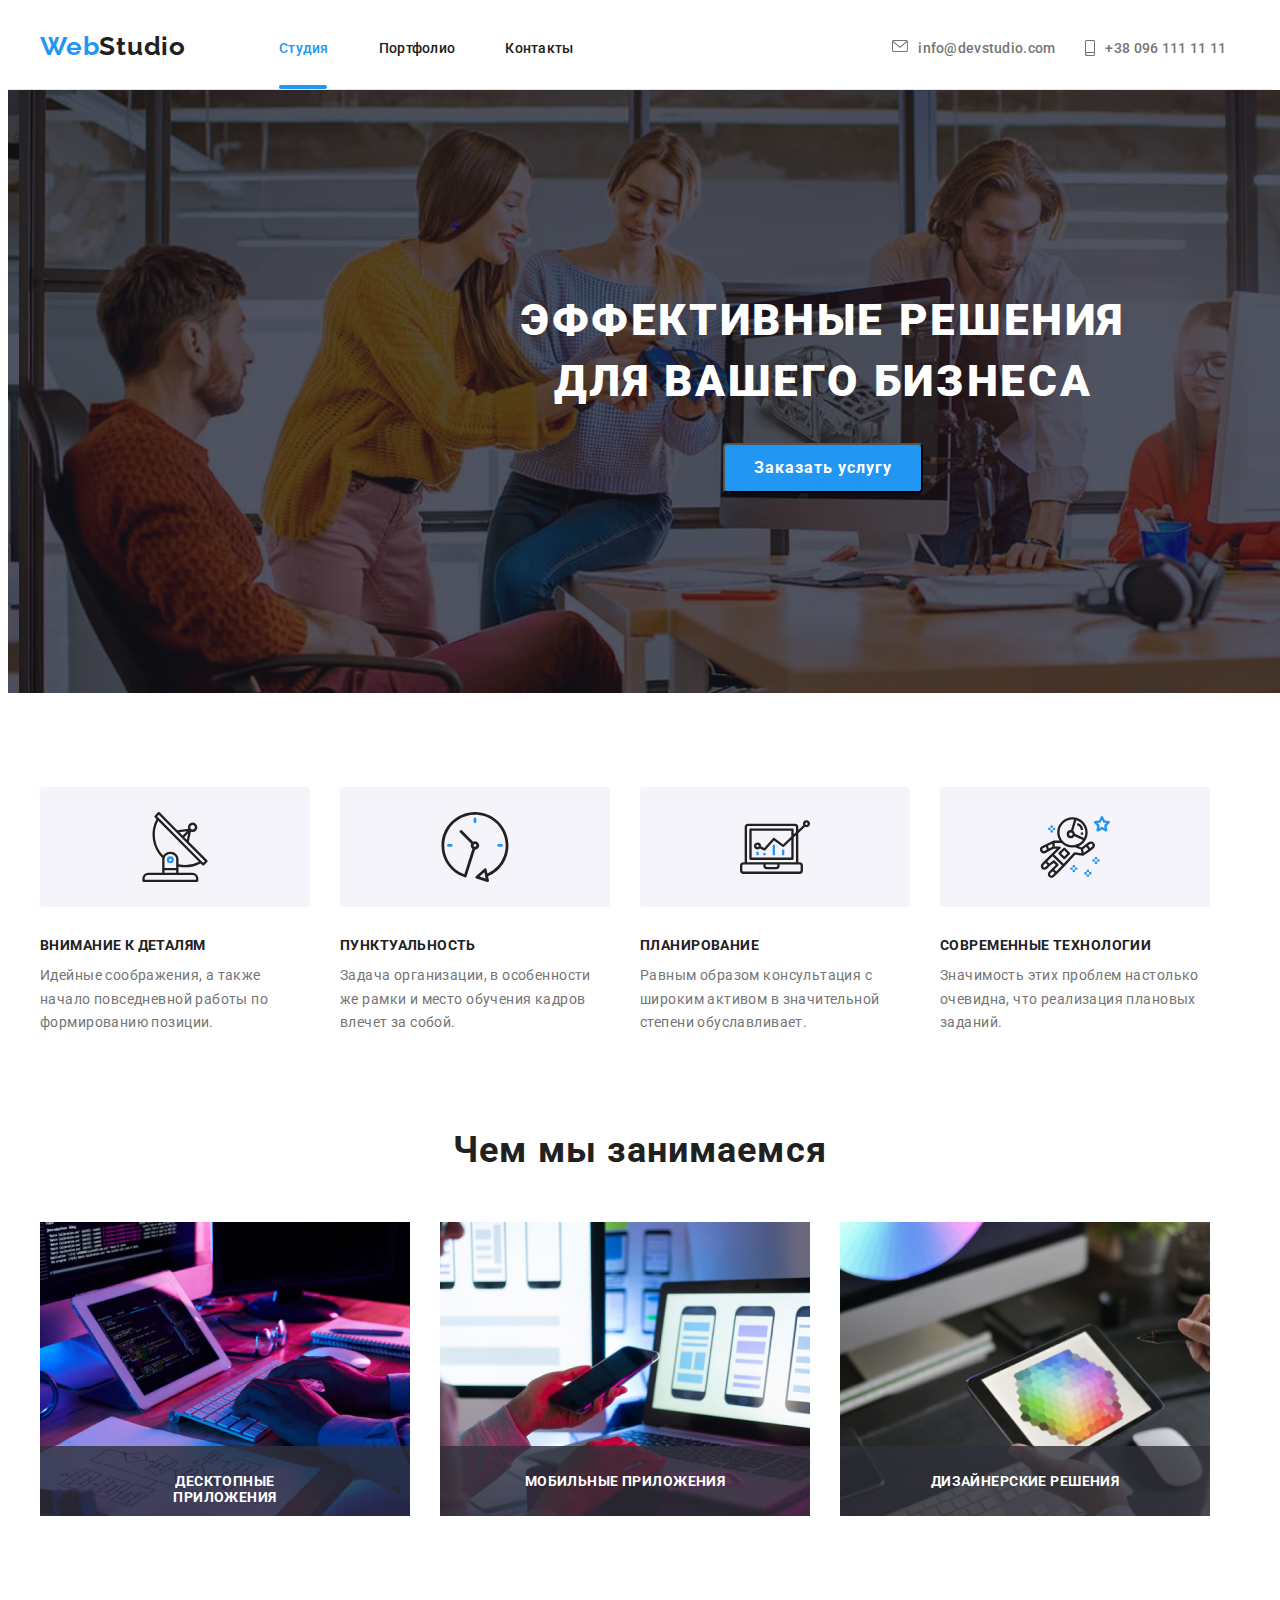
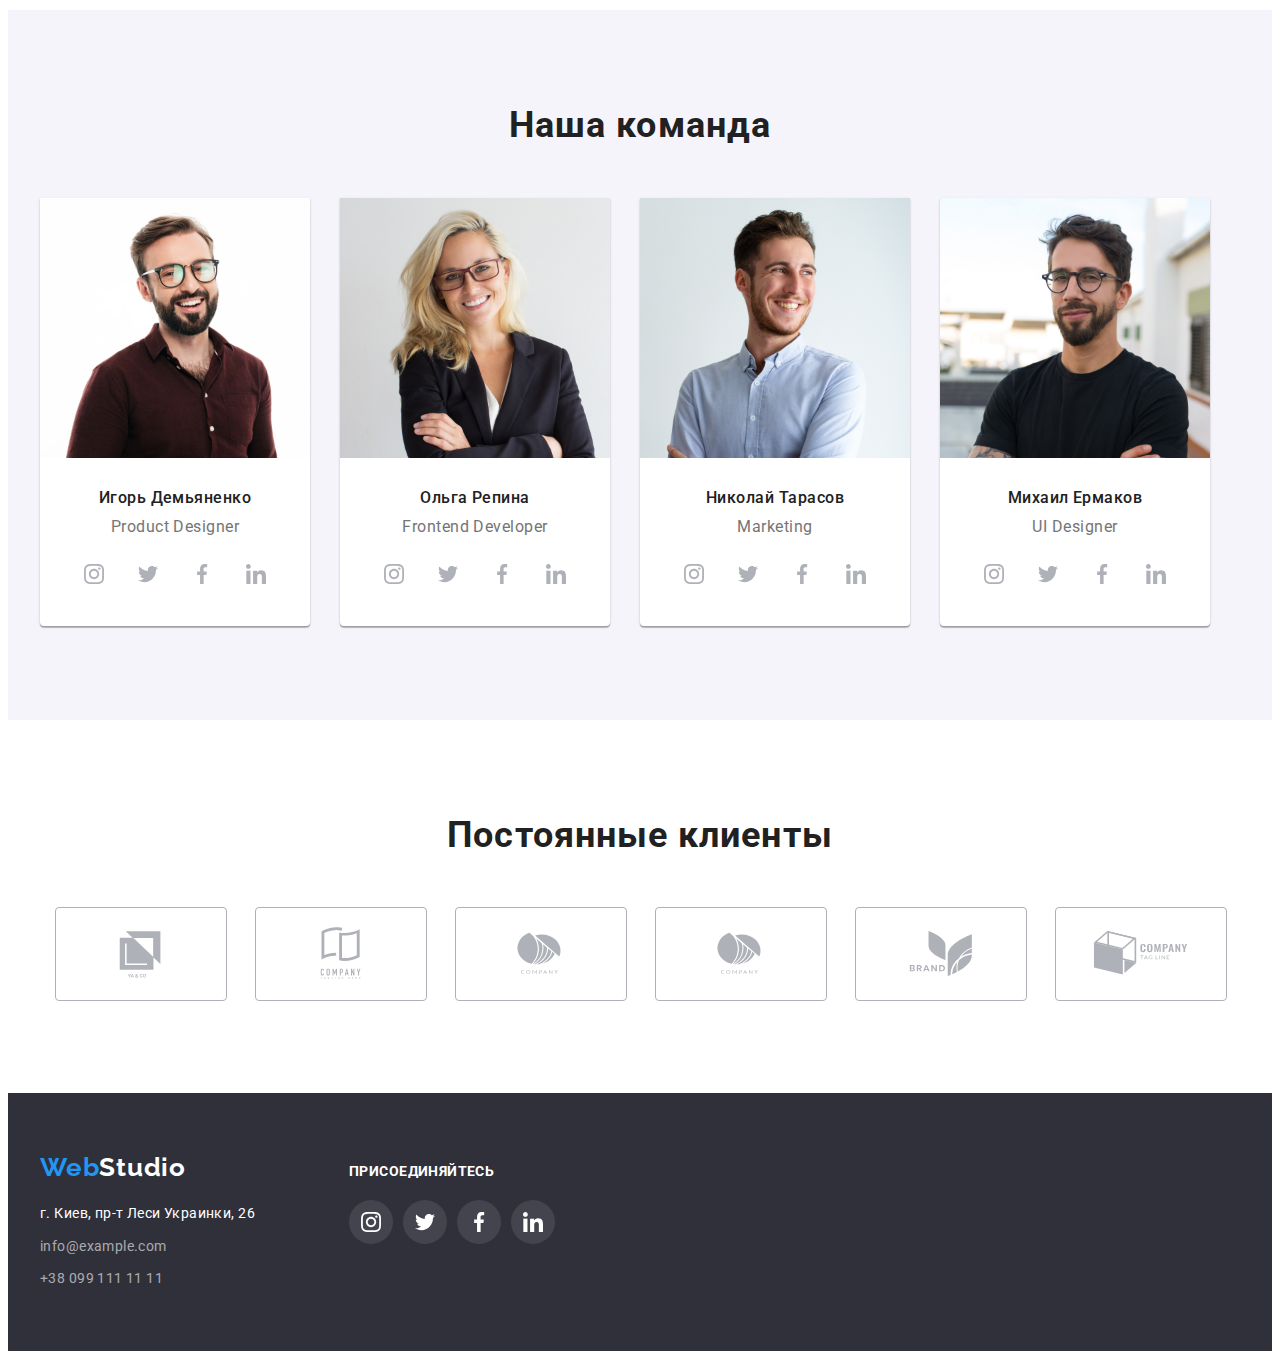
<file: index.html>
<!DOCTYPE html>
<html lang="ru">

<head>
    <meta charset="UTF-8">
    <meta http-equiv="X-UA-Compatible" content="IE=edge">
    <meta name="viewport" content="width=device-width, initial-scale=1.0">
    <link rel="stylesheet" href="https://cdnjs.cloudflare.com/ajax/libs/modern-normalize/1.1.0/modern-normalize.min.css" integrity="sha512-wpPYUAdjBVSE4KJnH1VR1HeZfpl1ub8YT/NKx4PuQ5NmX2tKuGu6U/JRp5y+Y8XG2tV+wKQpNHVUX03MfMFn9Q==" crossorigin="anonymous" referrerpolicy="no-referrer">
    <link href="https://fonts.googleapis.com/css2?family=Raleway:wght@700&family=Roboto:wght@400;500;700;900&display=swap" rel="stylesheet">
    <link rel="stylesheet" href="./css/styles.css">
    <title> Домашнее задание #5</title>
</head>

<body>
    <header class="page-header">
        <!-- навигация -->
        <div class="container flex-box">
            <nav class="header-flex flex-box">
                <a class="logo link " href="./index.html"><span class="web-logo">Web</span><span class="studio-logo-header">Studio</span></a>
                <ul class="navigation-list flex-box">
                    <li class="nav-item">
                        <a class="nav-link link bottom-line" href="./index.html"><span class="accent-color">Студия</span></a>
                    </li>
                    <li class="nav-item">
                        <a class="nav-link link " href="./portfolio.html">Портфолио</a>
                    </li>
                    <li class="nav-item">
                        <a class="nav-link link " href="">Контакты</a>
                    </li>
                </ul>
            </nav>
            <!-- контакты -->
            <ul class="contacts-list ">
                <li class="contacts-item ">
                    <a class="contacts-link link" href="mailto:info@devstudio.com ">info@devstudio.com
                                <svg class="header-icon-mail"  >
                                    <use href="./images/symbol-defs.svg#icon-mail" ></use>
                                </svg>
                    </a>
                </li>
                <li class="contacts-item"> <a class=" contacts-link link " href="tel:+380961111111 "> +38 096 111 11 11
                                <svg class="header-icon-phone" >
                                    <use href="./images/symbol-defs.svg#icon-phone" ></use>
                                </svg>
            </a>
                </li>
            </ul>
        </div>
    </header>
    <main>
        <!-- герой -->

        <section class=" hero hero-container  hero-bcg">
            <div>
                <h1 class="hero-title">Эффективные решения для вашего бизнеса</h1>
                <button type="button" class="hero-button" data-modal-open><span class="hero-button-text ">Заказать услугу</span></button>
            </div>
        </section>
        <!-- преимущества -->
        <section class="section-f-s-p-b">
            <div class="container">
                <h2 class="hidden-title">преимущества</h2>
                <ul class="advantage-flex">
                    <li class="advantage-list-item antenna ">
                        <h3 class="advantage-title ">Внимание к деталям</h3>
                        <p class="advantage-text ">Идейные соображения, а также начало повседневной работы по формированию позиции.</p>
                    </li>
                    <li class="advantage-list-item clock">
                        <h3 class="advantage-title ">Пунктуальность</h3>
                        <p class="advantage-text ">Задача организации, в особенности же рамки и место обучения кадров влечет за собой.</p>
                    </li>


                    <li class="advantage-list-item diagram">
                        <h3 class="advantage-title ">Планирование</h3>
                        <p class="advantage-text ">Равным образом консультация с широким активом в значительной степени обуславливает.</p>
                    </li>
                    <li class="advantage-list-item astronaut">
                        <h3 class="advantage-title ">Современные технологии</h3>
                        <p class="advantage-text ">Значимость этих проблем настолько очевидна, что реализация плановых заданий.</p>
                    </li>
                </ul>
            </div>
        </section>
        <!-- Чем мы занимаемся -->
        <section class="section-f-s-p-t">
            <div class="container ">
                <h2 class="section-title ">Чем мы занимаемся</h2>
                <ul class="item-list flex-box">
                    <li class="about-us-photo">
                        <div class="about-us-img">
                            <img src="./images/studio/what-are-we-doing/box1.jpg " alt="Человек печатает код " width="370 ">
                            <div class="about-img-text">
                                <p class="about-us-text">Десктопные приложения</p>
                            </div>
                        </div>
                    </li>
                    <li class="about-us-photo">
                        <div class="about-us-img">
                            <img src="./images/studio/what-are-we-doing/box2.jpg " alt="Человек печатает код " width="370 ">
                            <div class="about-img-text">
                                <p class="about-us-text">Мобильные приложения</p>
                            </div>
                        </div>
                    </li>
                    <li class="about-us-photo">
                        <div class="about-us-img">
                            <img src="./images/studio/what-are-we-doing/box3.jpg " alt="Человек печатает код " width="370 ">
                            <div class="about-img-text">
                                <p class="about-us-text">Дизайнерские решения</p>
                            </div>
                        </div>
                    </li>
                </ul>
            </div>
        </section>
        <!-- наша команда -->
        <section class="sections section-bcg ">
            <div class="container ">
                <h2 class="section-title ">Наша команда</h2>
                <ul class="centered flex-box">
                    <li class="our-team-cards">
                        <img src="./images/studio/our-team/photocard1.jpg " alt="Фото сотрудника " width="270 ">
                        <div class="our-team-cards-text">
                            <h3 class="team-title ">Игорь Демьяненко</h3>
                            <p class="team-profession ">Product Designer</p>
                            <ul class="social-links">
                                <li class="social-links-items">
                                    <a class="social-link" href="">
                                        <svg class="link-icon">
                                        <use href="./images/symbol-defs.svg#icon-instagram"></use>
                                    </svg>
                                    </a>
                                </li>
                                <li class="social-links-items">
                                    <a class="social-link" href="">
                                        <svg class="link-icon">
                                        <use href="./images/symbol-defs.svg#icon-twitter"></use>
                                    </svg>
                                    </a>
                                </li>
                                <li class="social-links-items">
                                    <a class="social-link" href="">
                                        <svg class="link-icon">
                                        <use href="./images/symbol-defs.svg#icon-facebook"></use>
                                    </svg>
                                    </a>
                                </li>
                                <li class="social-links-items">
                                    <a class="social-link" href="">
                                        <svg class="link-icon">
                                        <use href="./images/symbol-defs.svg#icon-linkedin"></use>
                                    </svg>
                                    </a>
                                </li>
                            </ul>
                        </div>
                    </li>
                    <li class="our-team-cards">
                        <img src="./images/studio/our-team/photocard2.jpg " alt="Фото сотрудника " width="270 ">
                        <div class="our-team-cards-text">
                            <h3 class="team-title ">Ольга Репина</h3>
                            <p class="team-profession ">Frontend Developer</p>
                            <ul class="social-links">
                                <li class="social-links-items">
                                    <a class="social-link" href="">
                                        <svg class="link-icon">
                                        <use href="./images/symbol-defs.svg#icon-instagram"></use>
                                    </svg>
                                    </a>
                                </li>
                                <li class="social-links-items">
                                    <a class="social-link" href="">
                                        <svg class="link-icon">
                                        <use href="./images/symbol-defs.svg#icon-twitter"></use>
                                    </svg>
                                    </a>
                                </li>
                                <li class="social-links-items">
                                    <a class="social-link" href="">
                                        <svg class="link-icon">
                                        <use href="./images/symbol-defs.svg#icon-facebook"></use>
                                    </svg>
                                    </a>
                                </li>
                                <li class="social-links-items">
                                    <a class="social-link" href="">
                                        <svg class="link-icon">
                                        <use href="./images/symbol-defs.svg#icon-linkedin"></use>
                                    </svg>
                                    </a>
                                </li>
                            </ul>
                        </div>
                    </li>
                    <li class="our-team-cards">
                        <img src="./images/studio/our-team/photocard3.jpg " alt="Фото сотрудника " width="270 ">
                        <div class="our-team-cards-text">
                            <h3 class="team-title ">Николай Тарасов</h3>
                            <p class="team-profession ">Marketing</p>
                            <ul class="social-links">
                                <li class="social-links-items">
                                    <a class="social-link" href="">
                                        <svg class="link-icon">
                                        <use href="./images/symbol-defs.svg#icon-instagram"></use>
                                    </svg>
                                    </a>
                                </li>
                                <li class="social-links-items">
                                    <a class="social-link" href="">
                                        <svg class="link-icon">
                                        <use href="./images/symbol-defs.svg#icon-twitter"></use>
                                    </svg>
                                    </a>
                                </li>
                                <li class="social-links-items">
                                    <a class="social-link" href="">
                                        <svg class="link-icon">
                                        <use href="./images/symbol-defs.svg#icon-facebook"></use>
                                    </svg>
                                    </a>
                                </li>
                                <li class="social-links-items">
                                    <a class="social-link" href="">
                                        <svg class="link-icon">
                                        <use href="./images/symbol-defs.svg#icon-linkedin"></use>
                                    </svg>
                                    </a>
                                </li>
                            </ul>
                        </div>
                    </li>
                    <li class="our-team-cards">
                        <img src="./images/studio/our-team/photocard4.jpg " alt="Фото сотрудника " width="270 ">
                        <div class="our-team-cards-text">
                            <h3 class="team-title ">Михаил Ермаков</h3>
                            <p class="team-profession ">UI Designer</p>
                            <ul class="social-links">
                                <li class="social-links-items">
                                    <a class="social-link" href="">
                                        <svg class="link-icon">
                                        <use href="./images/symbol-defs.svg#icon-instagram"></use>
                                    </svg>
                                    </a>
                                </li>
                                <li class="social-links-items">
                                    <a class="social-link" href="">
                                        <svg class="link-icon">
                                        <use href="./images/symbol-defs.svg#icon-twitter"></use>
                                    </svg>
                                    </a>
                                </li>
                                <li class="social-links-items">
                                    <a class="social-link" href="">
                                        <svg class="link-icon">
                                        <use href="./images/symbol-defs.svg#icon-facebook"></use>
                                    </svg>
                                    </a>
                                </li>
                                <li class="social-links-items">
                                    <a class="social-link" href="">
                                        <svg class="link-icon">
                                        <use href="./images/symbol-defs.svg#icon-linkedin"></use>
                                    </svg>
                                    </a>
                                </li>
                            </ul>
                        </div>
                    </li>
                </ul>
            </div>
        </section>
        <section class="sections">
            <div class="container">
                <h2 class="section-title">Постоянные клиенты</h2>
                <ul class="clients-list">
                    <li class="clients-list-item">
                        <a class="clients-link" href="">
                            <svg class="clients-svg">
                            <use href="./images/symbol-defs.svg#icon-logo"></use>
                        </svg>
                        </a>
                    </li>
                    <li class="clients-list-item">
                        <a class="clients-link" href="">
                            <svg class="clients-svg">
                            <use href="./images/symbol-defs.svg#icon-logo-2"></use>
                        </svg>
                        </a>
                    </li>
                    <li class="clients-list-item">
                        <a class="clients-link" href="">
                            <svg class="clients-svg">
                            <use href="./images/symbol-defs.svg#icon-logo-3"></use>
                        </svg>
                        </a>
                    </li>
                    <li class="clients-list-item">
                        <a class="clients-link" href="">
                            <svg class="clients-svg">
                            <use href="./images/symbol-defs.svg#icon-logo-3"></use>
                        </svg>
                        </a>
                    </li>
                    <li class="clients-list-item">
                        <a class="clients-link" href="">
                            <svg class="clients-svg">
                            <use href="./images/symbol-defs.svg#icon-logo-5"></use>
                        </svg>
                        </a>
                    </li>
                    <li class="clients-list-item">
                        <a class="clients-link" href="">
                            <svg class="clients-svg">
                            <use href="./images/symbol-defs.svg#icon-logo-6"></use>
                        </svg>
                        </a>
                    </li>
                </ul>

            </div>
        </section>
    </main>
    <footer class="footer footer-section-padding">
        <div class="container  footer-conteiner">
            <div class="address-container">
                <a class="logo link footer-logo-padding " href="./index.html "><span class="web-logo ">Web</span><span class="studio-logo-fotter ">Studio</span></a>
                <address>   
                <p class="address-text ">г. Киев, пр-т Леси Украинки, 26 </p>
                <a class=" address-link link " href="mailto:info@example.com ">info@example.com</a> <br />
                <a class=" address-link link " href="tel:+380991111111 ">+38 099 111 11 11</a>
            </address>
            </div>
            <div class="footer-social-container">
                <p class="join">присоединяйтесь</p>
                <ul class="footer-social-list">
                    <li>
                    </li>
                    <li class="social-links-items-footer ">
                        <a class="social-link-footer " href=" ">
                            <svg class="link-icon-footer ">
                                    <use href="./images/symbol-defs.svg#icon-instagram "></use>
                                </svg>
                        </a>
                    </li>
                    <li class="social-links-items-footer ">
                        <a class="social-link-footer " href=" ">
                            <svg class="link-icon-footer ">
                                    <use href="./images/symbol-defs.svg#icon-twitter "></use>
                                </svg>
                        </a>
                    </li>
                    <li class="social-links-items-footer ">
                        <a class="social-link-footer " href=" ">
                            <svg class="link-icon-footer ">
                                    <use href="./images/symbol-defs.svg#icon-facebook "></use>
                                </svg>
                        </a>
                    </li>
                    <li class="social-links-items-footer ">
                        <a class="social-link-footer " href=" ">
                            <svg class="link-icon-footer ">
                                    <use href="./images/symbol-defs.svg#icon-linkedin "></use>
                                </svg>
                        </a>
                    </li>
                </ul>
            </div>
        </div>
    </footer>
    <div class="backdrop is-hidden" data-modal>
        <div class="modal">
            <button type="button" class="modal-close" data-modal-close>
                <svg class="icon-close">
                    <use href=".//images/close-icon.svg#icon-close"></use>
                </svg>
            </button>
        </div>
    </div>
    <script src="./js/modal.js"></script>
</body>

</html>
</file>
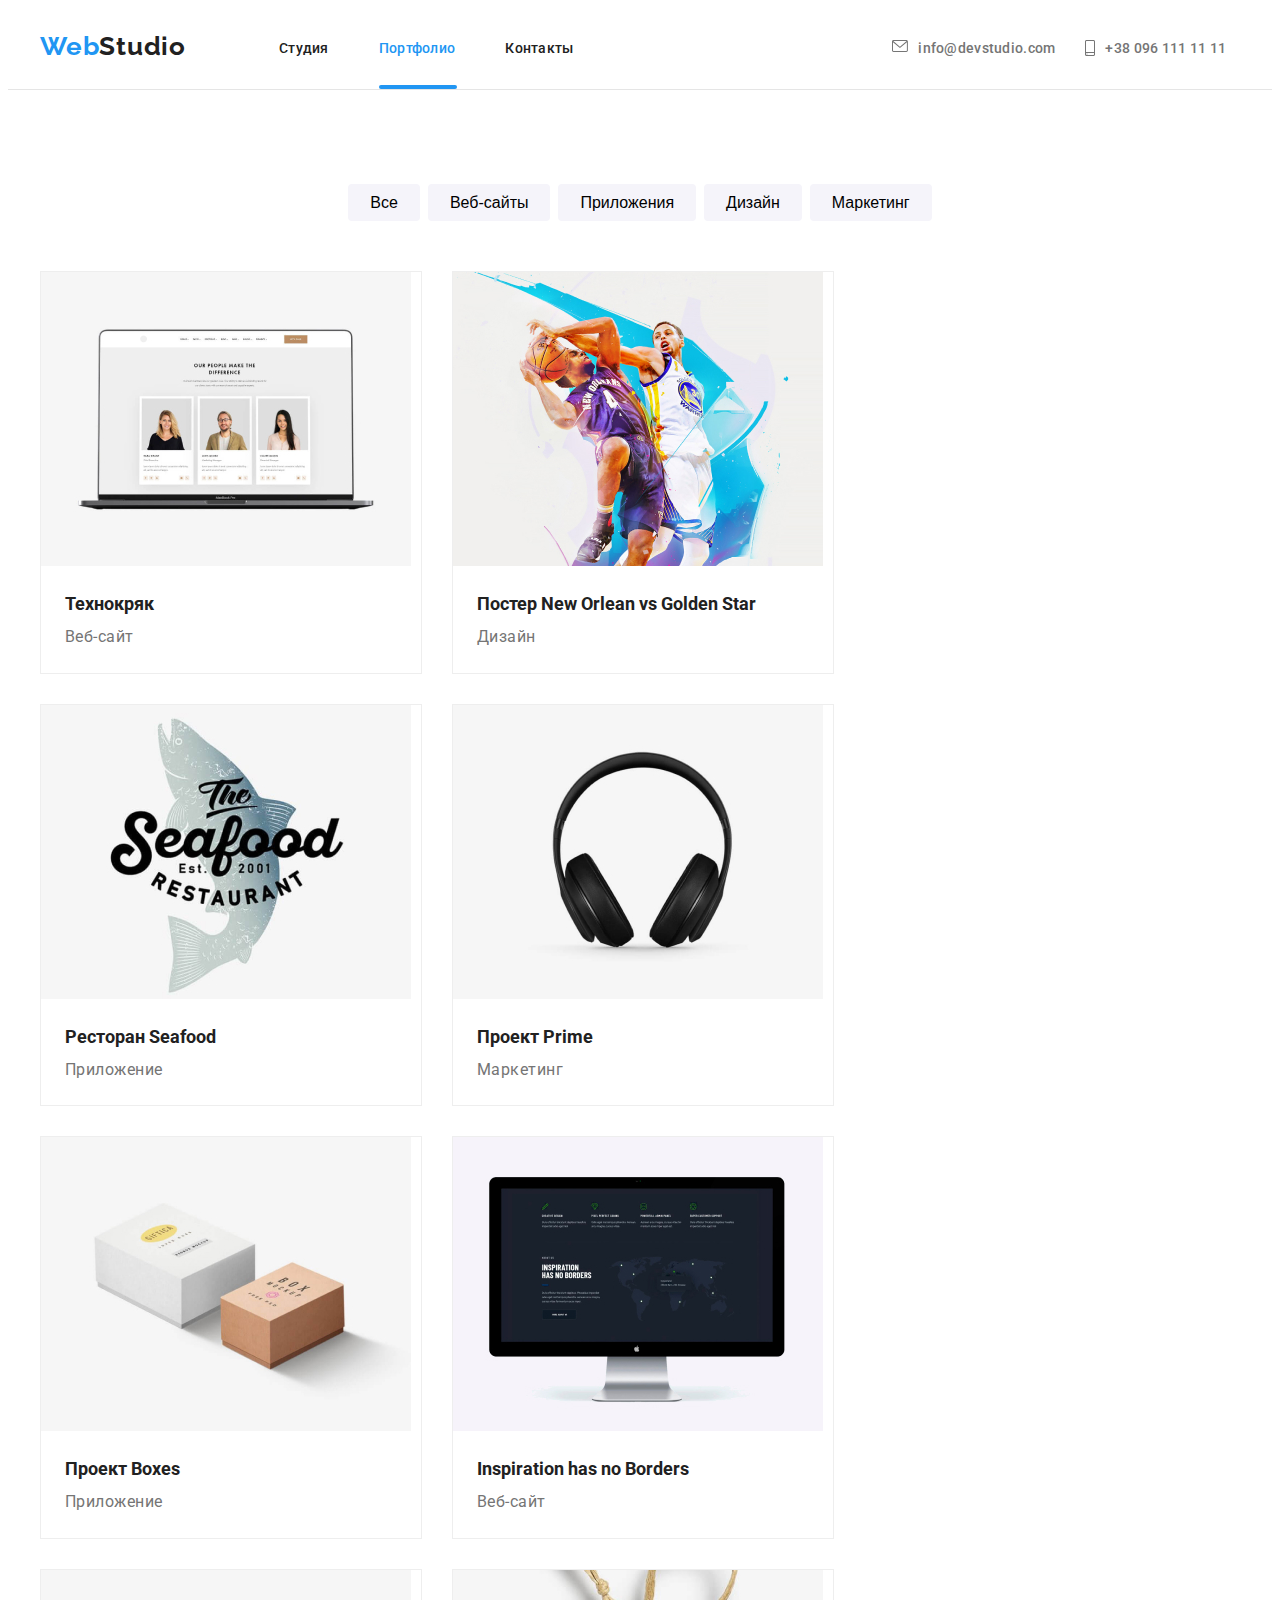
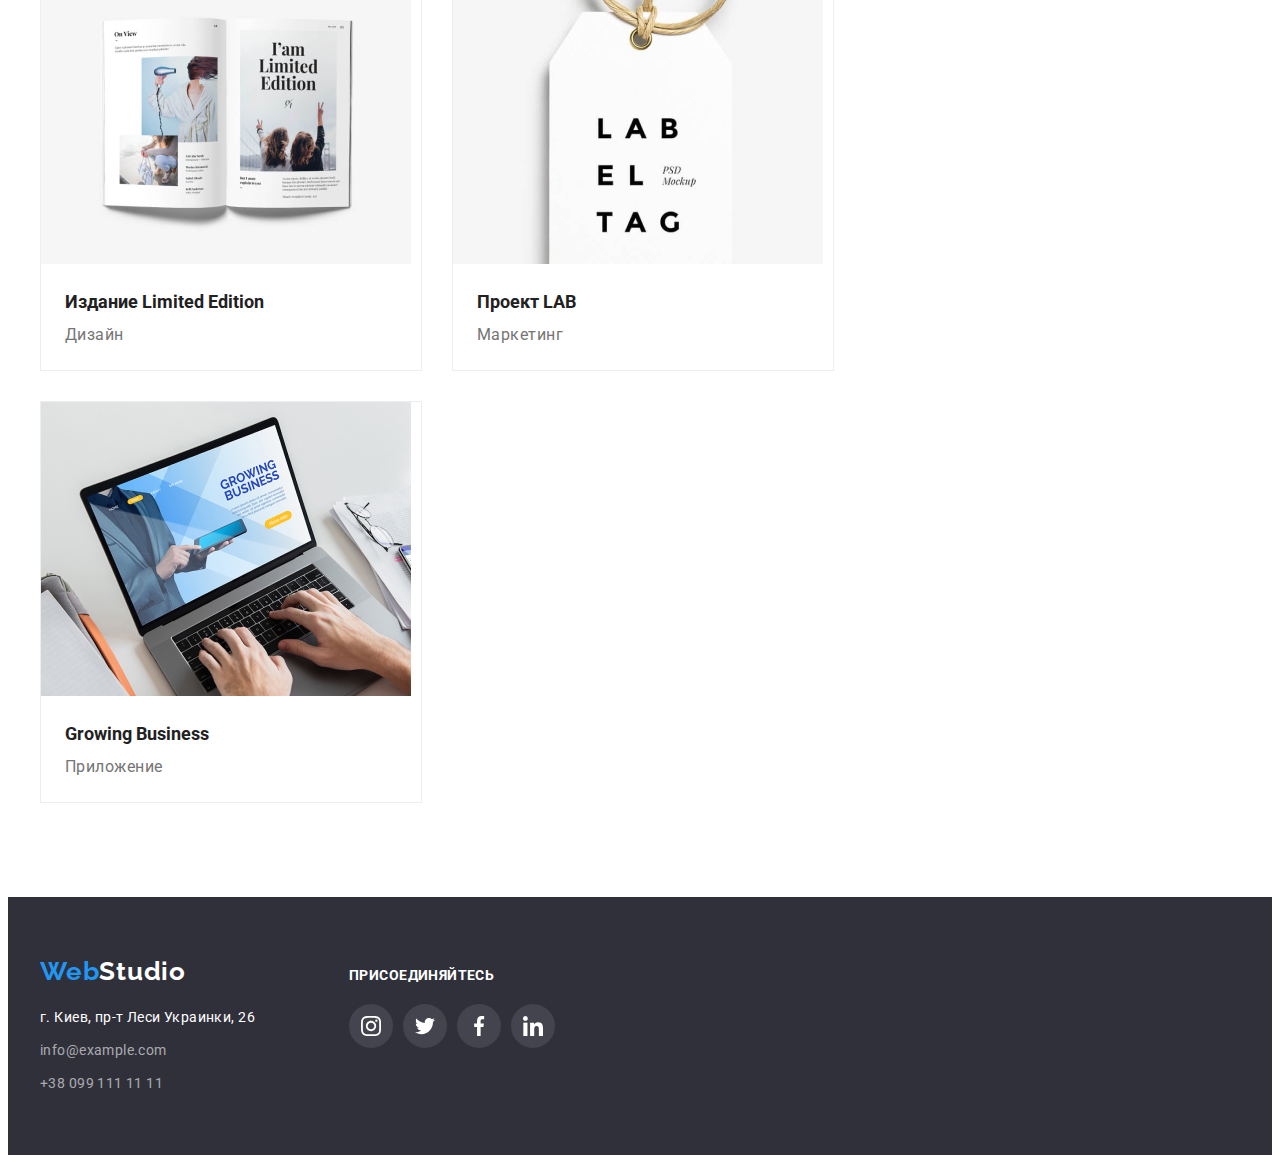
<file: portfolio.html>
<!DOCTYPE html>
<html lang="ru">

<head>
    <meta charset="UTF-8">
    <meta http-equiv="X-UA-Compatible" content="IE=edge">
    <meta name="viewport" content="width=device-width, initial-scale=1.0">
    <link rel="stylesheet" href="https://cdnjs.cloudflare.com/ajax/libs/modern-normalize/1.1.0/modern-normalize.min.css" integrity="sha512-wpPYUAdjBVSE4KJnH1VR1HeZfpl1ub8YT/NKx4PuQ5NmX2tKuGu6U/JRp5y+Y8XG2tV+wKQpNHVUX03MfMFn9Q==" crossorigin="anonymous" referrerpolicy="no-referrer">
    <link href="https://fonts.googleapis.com/css2?family=Raleway:wght@700&family=Roboto:wght@400;500;700;900&display=swap" rel="stylesheet">
    <link rel="stylesheet" href="./css/styles.css">
    <title> Домашнее задание #5</title>
</head>

<body>
    <header class="page-header">
        <!-- навигация -->
        <div class="container flex-box">
            <nav class="header-flex flex-box">
                <a class="logo link " href="./index.html"><span class="web-logo">Web</span><span class="studio-logo-header">Studio</span></a>
                <ul class="navigation-list flex-box">
                    <li class="nav-item">
                        <a class="nav-link link header-padding" href="./index.html">Студия</a>
                    </li>
                    <li class="nav-item">
                        <a class="nav-link link header-padding partfolio-bottom-line" href="./portfolio.html"><span class="accent-color">Портфолио</span></a>
                    </li>
                    <li class="nav-item">
                        <a class="nav-link link header-padding" href="">Контакты</a>
                    </li>
                </ul>
            </nav>
            <!-- контакты -->
            <ul class="contacts-list ">
                <li class="contacts-item ">
                    <a class="contacts-link link header-padding" href="mailto:info@devstudio.com ">info@devstudio.com
                                <svg class="header-icon-mail " >
                                    <use href="./images/symbol-defs.svg#icon-mail" ></use>
                                </svg>
                    </a>
                </li>
                <li class="contacts-item"> <a class=" contacts-link link header-padding " href="tel:+380961111111 "> +38 096 111 11 11
                                <svg class="header-icon-phone" >
                                    <use href="./images/symbol-defs.svg#icon-phone" ></use>
                                </svg>
            </a>
                </li>
            </ul>
        </div>
    </header>
    <main>
        <!-- партфолио -->
        <section class="sections">
            <div class="container ">
                <h1 class="hidden-title">Партфолио</h1>
                <ul class="buttons-list flex-box">
                    <li class="list-item-buttons"><button type="button" class="partfolio-buttons">Все</button> </li>
                    <li class="list-item-buttons"><button type="button" class="partfolio-buttons">Веб-сайты</button></li>
                    <li class="list-item-buttons"><button type="button" class="partfolio-buttons">Приложения</button></li>
                    <li class="list-item-buttons"><button type="button" class="partfolio-buttons">Дизайн</button></li>
                    <li class="list-item-buttons"><button type="button" class="partfolio-buttons">Маркетинг</button></li>
                </ul>
            </div>
            <div class="container">
                <ul class="partfolio-item-list flex-box">
                    <li class="partfolio-list-item">
                        <a href="" class="partfolio-link">
                            <div class="partfolio-img-wrap">
                                <img src="./images/portfolio/techno-crack-image.jpg" alt="Дизайн постера матча по баскетболу" width="370">
                                <p class="partfolio-image-text-up">Технокряк это современная площадка. Компании используют эту платформу для цифрового шпионажа и атак на защищённые сервера конкурентов.</p>
                            </div>
                            <div class="partfolio-card-text">
                                <h2 class="partfolio-image-name">Технокряк</h2>
                                <p class="partfolio-image-text">Веб-сайт</p>
                            </div>
                        </a>
                    </li>
                    <li class="partfolio-list-item">
                        <a href="" class="partfolio-link">
                            <div class="partfolio-img-wrap">
                                <img src="./images/portfolio/new-orlean-vs-golden-star.jpg" alt="Дизайн постера матча по баскетболу" width="370">
                                <p class="partfolio-image-text-up">Технокряк это современная площадка. Компании используют эту платформу для цифрового шпионажа и атак на защищённые сервера конкурентов.</p>
                            </div>
                            <div class="partfolio-card-text">
                                <h2 class="partfolio-image-name">Постер New Orlean vs Golden Star</h2>
                                <p class="partfolio-image-text">Дизайн</p>
                            </div>
                        </a>
                    </li>
                    <li class="partfolio-list-item">
                        <a href="" class="partfolio-link">
                            <div class="partfolio-img-wrap">
                                <img src="./images/portfolio/seafood-restaurant.jpg" alt="Дизайн постера матча по баскетболу" width="370">
                                <p class="partfolio-image-text-up">Технокряк это современная площадка. Компании используют эту платформу для цифрового шпионажа и атак на защищённые сервера конкурентов.</p>
                            </div>
                            <div class="partfolio-card-text">
                                <h2 class="partfolio-image-name">Ресторан Seafood</h2>
                                <p class="partfolio-image-text">Приложение</p>
                            </div>
                        </a>
                    </li>
                    <li class="partfolio-list-item">
                        <a href="" class="partfolio-link">
                            <div class="partfolio-img-wrap">
                                <img src="./images/portfolio/prime-project.jpg" alt="Дизайн постера матча по баскетболу" width="370">
                                <p class="partfolio-image-text-up">Технокряк это современная площадка. Компании используют эту платформу для цифрового шпионажа и атак на защищённые сервера конкурентов.</p>
                            </div>
                            <div class="partfolio-card-text">
                                <h2 class="partfolio-image-name">Проект Prime</h2>
                                <p class="partfolio-image-text">Маркетинг</p>
                            </div>
                        </a>
                    </li>
                    <li class="partfolio-list-item">
                        <a href="" class="partfolio-link">
                            <div class="partfolio-img-wrap">
                                <img src="./images/portfolio/boxes-project.jpg" alt="Дизайн постера матча по баскетболу" width="370">
                                <p class="partfolio-image-text-up">Технокряк это современная площадка. Компании используют эту платформу для цифрового шпионажа и атак на защищённые сервера конкурентов.</p>
                            </div>
                            <div class="partfolio-card-text">
                                <h2 class="partfolio-image-name">Проект Boxes</h2>
                                <p class="partfolio-image-text">Приложение</p>
                            </div>
                        </a>
                    </li>
                    <li class="partfolio-list-item">
                        <a href="" class="partfolio-link">
                            <div class="partfolio-img-wrap">
                                <img src="./images/portfolio/inspiration-has-no-borders.jpg" alt="Дизайн постера матча по баскетболу" width="370">
                                <p class="partfolio-image-text-up">Технокряк это современная площадка. Компании используют эту платформу для цифрового шпионажа и атак на защищённые сервера конкурентов.</p>
                            </div>
                            <div class="partfolio-card-text">
                                <h2 class="partfolio-image-name">Inspiration has no Borders</h2>
                                <p class="partfolio-image-text">Веб-сайт</p>
                            </div>
                        </a>
                    </li>
                    <li class="partfolio-list-item">
                        <a href="" class="partfolio-link">
                            <div class="partfolio-img-wrap">
                                <img src="./images/portfolio/limited-edition.jpg" alt="Дизайн постера матча по баскетболу" width="370">
                                <p class="partfolio-image-text-up">Технокряк это современная площадка. Компании используют эту платформу для цифрового шпионажа и атак на защищённые сервера конкурентов.</p>
                            </div>
                            <div class="partfolio-card-text">
                                <h2 class="partfolio-image-name">Издание Limited Edition</h2>
                                <p class="partfolio-image-text">Дизайн</p>
                            </div>
                        </a>
                    </li>
                    <li class="partfolio-list-item">
                        <a href="" class="partfolio-link">
                            <div class="partfolio-img-wrap">
                                <img src="./images/portfolio/lab-project.jpg" alt="Дизайн постера матча по баскетболу" width="370">
                                <p class="partfolio-image-text-up">Технокряк это современная площадка. Компании используют эту платформу для цифрового шпионажа и атак на защищённые сервера конкурентов.</p>
                            </div>
                            <div class="partfolio-card-text">
                                <h2 class="partfolio-image-name">Проект LAB</h2>
                                <p class="partfolio-image-text">Маркетинг</p>
                            </div>
                        </a>
                    </li>
                    <li class="partfolio-list-item">
                        <a href="" class="partfolio-link">
                            <div class="partfolio-img-wrap">
                                <img src="./images/portfolio/growing-business.jpg" alt="Дизайн постера матча по баскетболу" width="370">
                                <p class="partfolio-image-text-up">Технокряк это современная площадка. Компании используют эту платформу для цифрового шпионажа и атак на защищённые сервера конкурентов.</p>
                            </div>
                            <div class="partfolio-card-text">
                                <h2 class="partfolio-image-name">Growing Business</h2>
                                <p class="partfolio-image-text">Приложение</p>
                            </div>
                        </a>
                    </li class="partfolio-list-item">
                </ul>
            </div>
        </section>
    </main>
    <footer class="footer footer-section-padding">
        <div class="container  footer-conteiner">
            <div class="address-container">
                <a class="logo link footer-logo-padding " href="./index.html "><span class="web-logo ">Web</span><span class="studio-logo-fotter ">Studio</span></a>
                <address>   
                <p class="address-text ">г. Киев, пр-т Леси Украинки, 26 </p>
                <a class=" address-link link " href="mailto:info@example.com ">info@example.com</a> <br />
                <a class=" address-link link " href="tel:+380991111111 ">+38 099 111 11 11</a>
            </address>
            </div>
            <div class="footer-social-container">
                <p class="join">присоединяйтесь</p>
                <ul class="footer-social-list">
                    <li>
                    </li>
                    <li class="social-links-items-footer ">
                        <a class="social-link-footer " href=" ">
                            <svg class="link-icon-footer ">
                                    <use href="./images/symbol-defs.svg#icon-instagram "></use>
                                </svg>
                        </a>
                    </li>
                    <li class="social-links-items-footer ">
                        <a class="social-link-footer " href=" ">
                            <svg class="link-icon-footer ">
                                    <use href="./images/symbol-defs.svg#icon-twitter "></use>
                                </svg>
                        </a>
                    </li>
                    <li class="social-links-items-footer ">
                        <a class="social-link-footer " href=" ">
                            <svg class="link-icon-footer ">
                                    <use href="./images/symbol-defs.svg#icon-facebook "></use>
                                </svg>
                        </a>
                    </li>
                    <li class="social-links-items-footer ">
                        <a class="social-link-footer " href=" ">
                            <svg class="link-icon-footer ">
                                    <use href="./images/symbol-defs.svg#icon-linkedin "></use>
                                </svg>
                        </a>
                    </li>
                </ul>
            </div>
    </footer>
</body>

</html>
</file>
<file: css/styles.css>
:root {
    --main-text: #757575;
    --title-text: #212121;
    --accent: #2196F3;
    --main-bg: #FFFFFF;
    --hero-bg: #2F303A;
    --header-borderline: #E5E5E5;
    --secondary-bg: #F5F4FA;
    --partfolio-border: #EEEEEE;
    --soc-link: #AFB1B8;
    --soc-link-h: #ffffff;
    --footerbcg-soc-link: #43444D;
    --clients-border: #AFB1B8;
    --gap: 30px;
    --item: 1;
}

body {
    font-family: Roboto, sans-serif, Raleway;
    background-color: var(--main-bg);
    color: var(--main-text);
}

p,
h1,
h2,
h3 {
    margin: 0;
    padding: 0;
}

ul,
ol {
    margin: 0;
    padding: 0;
    list-style: none;
}

.sections {
    padding: 94px 0px;
}

.container {
    margin: auto;
    padding-left: 15px;
    padding-right: 15px;
    width: 1200px;
}

.hero-container {
    margin: auto;
    padding-left: 15px;
    padding-right: 15px;
    min-width: 1600px;
}

img {
    display: block;
    max-width: 100%;
    height: auto;
}

.flex-box {
    display: flex;
}

.page-header {
    border-bottom: 1px solid var(--header-borderline);
}


/* header section */

.navigation-list {
    display: flex;
    margin-right: 305px;
    list-style: none;
    font-style: normal;
    font-weight: 500;
    font-size: 14px;
    line-height: 1.2;
    letter-spacing: 0.02em;
    color: var(--title-text);
}

.nav-item+.nav-item {
    margin-left: 50px;
}

.nav-link {
    position: relative;
    display: block;
    padding-top: 32px;
    padding-bottom: 32px;
    color: var(--title-text);
}

.bottom-line::after {
    display: block;
    content: '';
    height: 4px;
    width: 48px;
    background-color: var(--accent);
    border-radius: 2px;
    position: absolute;
    bottom: 0px;
    left: 0px;
}

.partfolio-bottom-line::after {
    display: block;
    content: '';
    height: 4px;
    width: 78px;
    background-color: var(--accent);
    border-radius: 2px;
    position: absolute;
    bottom: 0px;
    left: 0px;
}


/* :not(:last-child) */

.contacts-list {
    display: flex;
    margin-bottom: 0;
    margin-right: auto;
    margin-left: auto;
}

.contacts-item {
    display: flex;
    justify-content: center;
    align-items: center;
    width: 100%;
    height: 100%;
    list-style: none;
    font-style: normal;
    font-weight: 500;
    font-size: 14px;
    line-height: 1.2;
    letter-spacing: 0.02em;
}

.contacts-item+.contacts-item {
    margin-left: 30px;
}

.header-icon-mail {
    width: 16px;
    height: 12px;
    fill: currentColor;
    order: -1;
    margin-right: 10px;
}

.header-icon-phone {
    width: 10px;
    height: 16px;
    fill: currentColor;
    order: -1;
    margin-right: 10px;
}


/* :not(:last-child) */

.contacts-link {
    display: flex;
    margin-right: 0px;
    padding-top: 32px;
    padding-bottom: 32px;
    color: var(--main-text);
}

.header-icons-list {
    display: flex;
    align-items: center;
    justify-content: center;
}

.header-icons-items {
    width: 16px;
    height: 12px;
}

.header-icons-items+.header-icons-items {
    margin-left: 10px;
}

.header-icons {
    width: 100%;
    height: 100%;
}


/* height="12" width="16"
height="16" width="10" */


/* 
.icon-mail::before {
    background-image: url(../images/icons-header/icon-mail.svg);
}

.icon-phone::before {
    background-image: url(../images/icons-header/icon-tel.svg);
    height: 16px;
    width: 10px;
} */

.accent-color {
    color: var(--accent);
}

.link {
    text-decoration: none;
    transition: color 250ms linear;
}

.link:hover,
.link:focus {
    color: var(--accent);
}

.logo {
    padding-top: 24px;
    padding-bottom: 25px;
    margin-right: 93px;
    font-family: Raleway;
    font-weight: bold;
    font-size: 26px;
    line-height: 1.1;
    letter-spacing: 0.03em;
}

.web-logo {
    color: var(--accent);
}

.studio-logo-header {
    color: var(--title-text);
}

.studio-logo-fotter {
    color: var(--main-bg)
}


/* hero section */

.hero {
    padding-top: 200px;
    padding-bottom: 200px;
    text-align: center;
    /* background-color: var(--hero-bg); */
}

.hero-bcg {
    max-width: 1600px;
    max-height: 600px;
    margin-right: auto;
    margin-left: auto;
    background-image: linear-gradient( rgba(25, 28, 38, 0.5), rgba(25, 28, 38, 0.5)), url(../images/hero-bcg/hero.jpg);
    background-position: center;
    background-size: contain;
}

.hero-title {
    margin-right: auto;
    margin-left: auto;
    margin-bottom: 30px;
    max-width: 700px;
    font-weight: 900;
    font-size: 44px;
    line-height: 1.4;
    letter-spacing: 0.06em;
    text-transform: uppercase;
    color: var(--main-bg);
}

.hero-button {
    /* margin-bottom: 200px; */
    min-width: 200px;
    min-height: 50px;
    box-shadow: 0px 4px 4px rgba(0, 0, 0, 0.15);
    border-radius: 4px;
    background-color: var(--accent);
    color: var(--main-bg);
}

.hero-button-text {
    font-family: Roboto;
    font-style: normal;
    font-weight: bold;
    font-size: 16px;
    line-height: 1.9;
    letter-spacing: 0.06em;
    color: var(--main-bg);
}


/* main styles */

.section-title {
    margin: 0;
    margin-bottom: 50px;
    font-weight: bold;
    font-size: 36px;
    line-height: 1.2;
    text-align: center;
    letter-spacing: 0.03em;
    color: var(--title-text);
}


/* advantages */

.section-f-s-p-b {
    padding-top: 94px;
    padding-bottom: 47px;
}

.hidden-title {
    visibility: hidden;
    width: 0;
    height: 0;
}

.advantage-title {
    font-style: normal;
    font-weight: bold;
    font-size: 14px;
    line-height: 1.2;
    letter-spacing: 0.03em;
    text-transform: uppercase;
    color: var(--title-text);
    margin-bottom: 10px;
}

.advantage-flex {
    display: flex;
    flex-direction: row;
}

.advantage-list-item+.advantage-list-item {
    margin-left: 30px;
}

.advantage-list-item::before {
    display: block;
    content: '';
    height: 120px;
    width: 270px;
    margin-bottom: 30px;
    background: #F5F4FA;
    border-radius: 4px;
    background-repeat: no-repeat;
    background-position: center;
    background-size: auto;
}

.antenna::before {
    background-image: url(../images/advantage-svg/antenna.svg);
}

.clock::before {
    background-image: url(../images/advantage-svg/clock.svg);
}

.diagram::before {
    background-image: url(../images/advantage-svg/diagram.svg);
}

.astronaut::before {
    background-image: url(../images/advantage-svg/astronaut.svg);
}


/* .contacts-item:not(:last-child) {
    margin-left: 30px;
} */

.advantage-text {
    max-width: 270px;
    font-style: normal;
    font-weight: normal;
    font-size: 14px;
    line-height: 1.7;
    letter-spacing: 0.03em;
    color: var(--main-text);
}


/* section about us */

.section-f-s-p-t {
    padding-top: 47px;
    padding-bottom: 94px;
}

.centered {
    text-align: center;
}

.about-us-photo+.about-us-photo {
    margin-left: 30px;
}

.about-us-img {
    position: relative;
}

.about-img-text {
    position: absolute;
    bottom: 0px;
    right: 0px;
    width: 370px;
    height: 70px;
    background: rgba(47, 48, 58, 0.8);
}

.about-us-text {
    position: absolute;
    bottom: 50%;
    right: 50%;
    transform: translate(50%, 50%);
    width: 205px;
    height: 16px;
    font-weight: bold;
    font-size: 14px;
    line-height: 16px;
    text-align: center;
    letter-spacing: 0.03em;
    text-transform: uppercase;
    color: #FFFFFF;
}


/* .about-us-photo:not(:last-child){
    margin-right: 30px;
} */


/* section our team */

.team-title {
    margin-bottom: 10px;
    font-style: normal;
    font-weight: 500;
    font-size: 16px;
    line-height: 1.2;
    letter-spacing: 0.03em;
    color: var(--title-text);
}

.our-team-cards {
    border-radius: 0px 0px 4px 4px;
    box-shadow: 0px 1px 3px rgba(0, 0, 0, 0.12), 0px 1px 1px rgba(0, 0, 0, 0.14), 0px 2px 1px rgba(0, 0, 0, 0.2);
    background-color: var(--main-bg);
}

.our-team-cards+.our-team-cards {
    margin-left: 30px;
}

.our-team-cards-text {
    padding-top: 30px;
    padding-bottom: 30px;
}


/*  .our-team-cards:not(:last-child){
    margin-right: 30px;
}*/

.team-profession {
    margin-bottom: 16px;
    font-style: normal;
    font-weight: normal;
    font-size: 16px;
    line-height: 1.2;
    letter-spacing: 0.03em;
    color: var(--main-text);
}

.social-links {
    display: flex;
    justify-content: center;
    align-items: center;
}

.social-links-items {
    width: 44px;
    height: 44px;
}

.social-links-items+.social-links-items {
    margin-left: 10px;
}

.social-link {
    width: 100%;
    height: 100%;
    border-radius: 50%;
    display: flex;
    align-items: center;
    justify-content: center;
    color: var(--soc-link);
    transition: background-color 250ms linear, color 250ms linear;
}

.link-icon {
    width: 20px;
    height: 20px;
    fill: currentColor;
}

.social-link:hover,
.social-link:focus {
    background-color: var(--accent);
    color: var(--soc-link-h);
}

.section-bcg {
    background-color: var(--secondary-bg);
}


/* //////////////////////////////////////    CLIENTS   //////////////////////////////////////*/

.clients-list {
    display: flex;
    justify-content: center;
    align-items: center;
}

.clients-list-item {
    width: 170px;
    height: 92px;
}

.clients-list-item+.clients-list-item {
    margin-left: 30px;
}

.clients-link {
    width: 100%;
    height: 100%;
    border: 1px solid var(--clients-border);
    border-radius: 4px;
    display: flex;
    justify-content: center;
    align-items: center;
    color: var(--clients-border);
    transition: color 250ms linear, background-color 250ms linear;
}

.clients-svg {
    width: 106px;
    height: 60px;
    fill: currentColor;
}

.clients-link:focus,
.clients-link:hover {
    border-color: var(--accent);
    color: var(--accent);
    cursor: pointer;
}


/* =======================FOOTER==================== */

.footer {
    background-color: var(--hero-bg);
}

.footer-section-padding {
    padding-top: 60px;
    padding-bottom: 60px;
}

.footer-conteiner {
    display: flex;
    align-items: baseline;
    align-content: center;
}

.footer-logo-padding {
    display: block;
    padding: 0;
    margin-bottom: 20px;
}

.footer-social-list {
    display: flex;
    align-content: center;
}

.footer-social-container {
    align-content: center;
    margin-left: 70px;
}

.footer-social-list {
    display: flex;
    justify-content: center;
    align-items: center;
}

.social-links-items-footer {
    width: 44px;
    height: 44px;
}

.social-links-items-footer+.social-links-items-footer {
    margin-left: 10px;
}

.social-link-footer {
    width: 100%;
    height: 100%;
    border-radius: 50%;
    display: flex;
    justify-content: center;
    align-items: center;
    color: var(--main-bg);
    background-color: var(--footerbcg-soc-link);
    transition: background-color 250ms linear;
}

.link-icon-footer {
    width: 20px;
    height: 20px;
    fill: currentColor;
}

.social-link-footer:hover,
.social-link-footer:focus {
    background-color: var(--accent);
}

.join {
    display: inline-block;
    margin-bottom: 20px;
    font-style: normal;
    font-weight: bold;
    font-size: 14px;
    line-height: 1.1;
    letter-spacing: 0.03em;
    text-transform: uppercase;
    color: var(--main-bg);
}

.address-text {
    max-width: 231px;
    margin-bottom: 9px;
    font-style: normal;
    font-weight: normal;
    font-size: 14px;
    line-height: 1.7;
    letter-spacing: 0.03em;
    color: var(--main-bg);
}

.address-link {
    display: inline-block;
    font-style: normal;
    font-weight: normal;
    font-size: 14px;
    line-height: 1.7;
    letter-spacing: 0.03em;
    color: rgba(255, 255, 255, 0.6);
}

.address-link:not(:last-child) {
    margin-bottom: 9px;
}


/* ///////////////////////////////////Partfolio styles //////////////////////////////////////////////////////////////*/

.partfolio-buttons {
    padding-top: 6px;
    padding-bottom: 6px;
    padding-left: 22px;
    padding-right: 22px;
    font-weight: 500;
    font-size: 16px;
    line-height: 1.6;
    text-align: center;
    cursor: pointer;
    background-color: var(--secondary-bg);
    border: transparent;
    border-radius: 4px;
    transition: color 250ms linear, background-color 250ms linear;
}

.partfolio-buttons:focus,
.partfolio-buttons:hover {
    color: var(--main-bg);
    background-color: var(--accent);
    box-shadow: 0px 3px 1px rgba(0, 0, 0, 0.1), 0px 1px 2px rgba(0, 0, 0, 0.08), 0px 2px 2px rgba(0, 0, 0, 0.12);
}

.partfolio-card-text {
    padding-top: 20px;
    padding-bottom: 20px;
    padding-left: 24px;
    padding-right: 24px;
}

.partfolio-image-name {
    font-weight: bold;
    font-size: 18px;
    line-height: 2.0;
    color: var(--title-text);
}

.partfolio-image-text {
    font-style: normal;
    font-weight: normal;
    font-size: 16px;
    line-height: 1.9;
    letter-spacing: 0.03em;
    color: var(--main-text);
}

.buttons-list {
    margin-bottom: 50px;
    justify-content: center;
}

.list-item-buttons+.list-item-buttons {
    margin-left: 8px;
}

.partfolio-item-list {
    flex-wrap: wrap;
    margin-bottom: -30px;
    margin-right: -30px;
}

.partfolio-list-item {
    text-decoration: none;
    flex-basis: calc(100% / 3 - 30px);
    margin-right: 30px;
    margin-bottom: 30px;
    background: var(--main-bg);
    border: 1px solid var(--partfolio-border);
}

.partfolio-list-item:hover .partfolio-image-text-up,
.partfolio-list-item:focus .partfolio-image-text-up {
    box-shadow: 0px 4px 4px rgba(0, 0, 0, 0.25);
    transform: translateY(0%);
}


/* =============================partfolio effects=================== */

.partfolio-link {
    text-decoration: none;
}

.partfolio-img-wrap {
    position: relative;
    overflow: hidden;
}

.partfolio-image-text-up {
    position: absolute;
    top: 0;
    left: 0;
    font-size: 18px;
    line-height: 1.7;
    letter-spacing: 0.03em;
    color: #ffffff;
    background-color: var(--accent);
    height: 100%;
    padding: 63px 24px;
    transform: translateY(100%);
    transition: transform 250ms linear;
}


/* ========================MODAL=================== */

.backdrop {
    position: fixed;
    top: 0px;
    left: 0px;
    width: 100%;
    height: 100%;
    background: rgba(0, 0, 0, 0.2);
}

.is-hidden {
    visibility: hidden;
    opacity: 0;
    pointer-events: none;
}

.modal {
    position: absolute;
    top: 50%;
    left: 50%;
    transform: translate(-50%, -50%);
    width: 528px;
    height: 581px;
    box-shadow: 0px 1px 3px rgba(0, 0, 0, 0.12), 0px 1px 1px rgba(0, 0, 0, 0.14), 0px 2px 1px rgba(0, 0, 0, 0.2);
    border-radius: 4px;
    background-color: #fff;
}

.modal-close {
    position: absolute;
    top: 8px;
    right: 8px;
    width: 30px;
    height: 30px;
    border: 1px solid rgba(0, 0, 0, 0.1);
    border-radius: 50%;
}

.icon-close {
    position: absolute;
    top: 5px;
    right: 5px;
    width: 18px;
    height: 18px;
}
</file>
